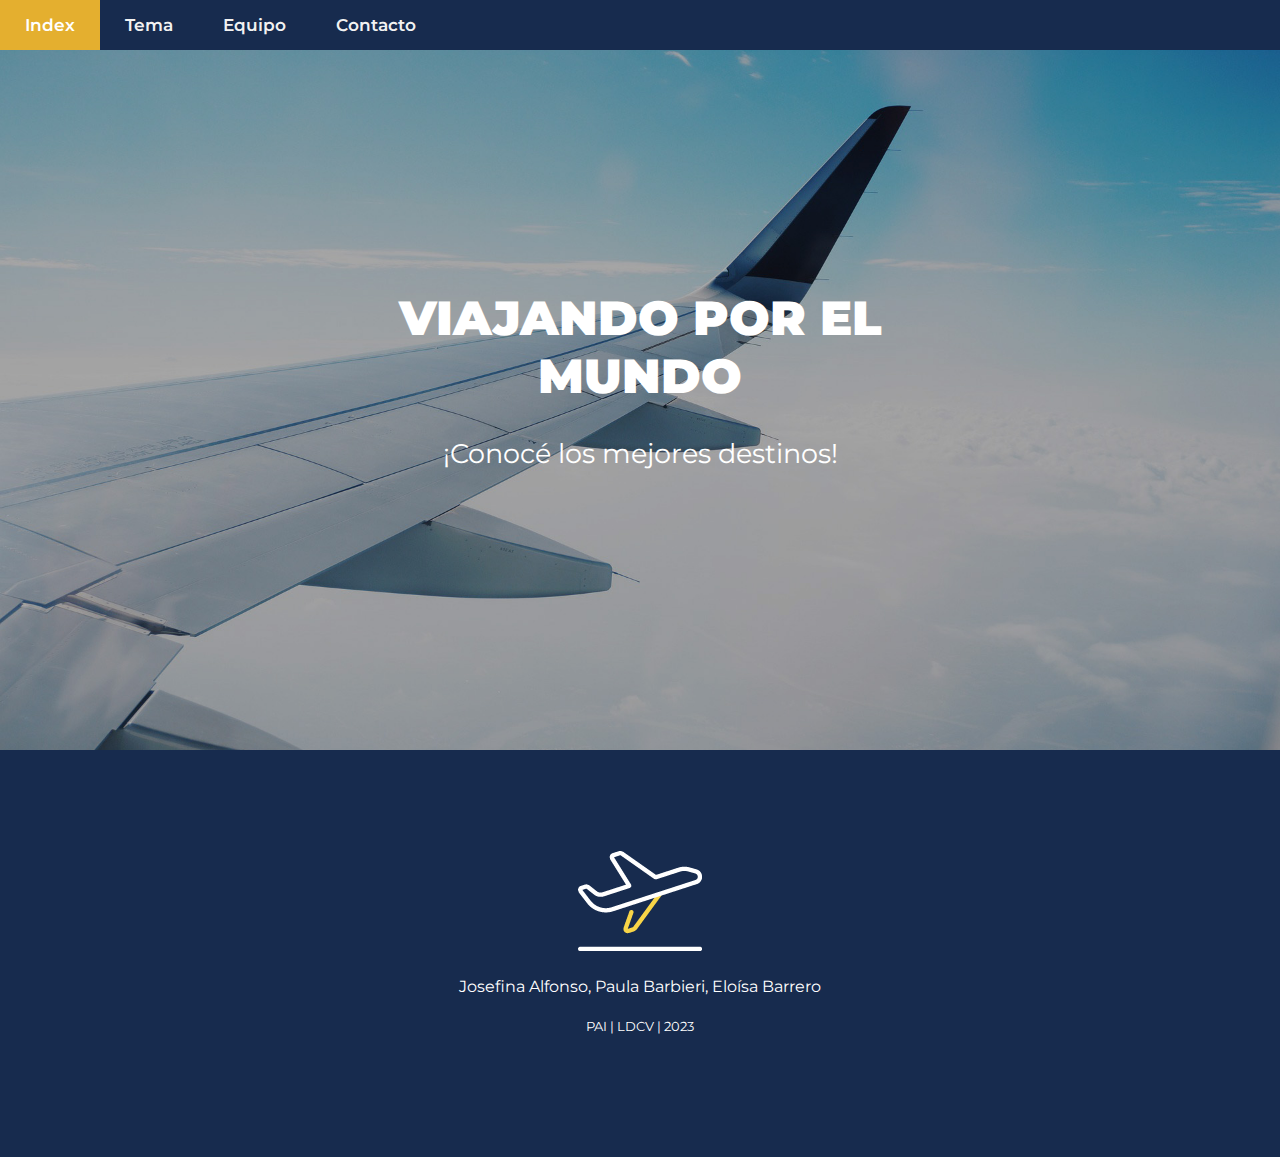
<file: index.html>
<!DOCTYPE html>
<html>
<head>
	<meta charset="utf-8">
	<meta name="viewport" content="width=device-width, initial-scale=1">
	<title>Index</title>
	<link rel="stylesheet" type="text/css" href="estilo.css">
	<link rel="stylesheet" href="https://cdnjs.cloudflare.com/ajax/libs/font-awesome/4.7.0/css/font-awesome.min.css">
</head>

<body>

	<div class="container">

		<div class="col-12 hero-image">
			<div class="hero-text">
				<h1>VIAJANDO POR EL MUNDO</h1>
				<h2 class="subtitulo">¡Conocé los mejores destinos!</h2>
			</div>
		</div>

		<div class="row">
			<div class="col-12" id="menu">
				<div class="topnav" id="myTopnav">
					<a href="index.html" class="active">Index</a>
					<a href="tema.html">Tema</a>
					<a href="equipo.html">Equipo</a>
					<a href="contacto.html">Contacto</a>
					<a href="javascript:void(0);" class="icon" onclick="myFunction()">
						<i class="fa fa-bars"></i>
					</a>
				</div>
			</div>

			<div class="col-12" id="footer">
				<img src="img/logo.png">
				<h4>Josefina Alfonso, Paula Barbieri, Eloísa Barrero</h4>
				<h5> PAI | LDCV | 2023</h5>
			</div>

		</div>
	</div>

	<script type="text/javascript">
		function myFunction() {
			var x = document.getElementById("myTopnav");
			if (x.className === "topnav") {
					x.className += " responsive";
				} else {
					x.className = "topnav";
				}
		}
	</script>
</body>
</html>
</file>
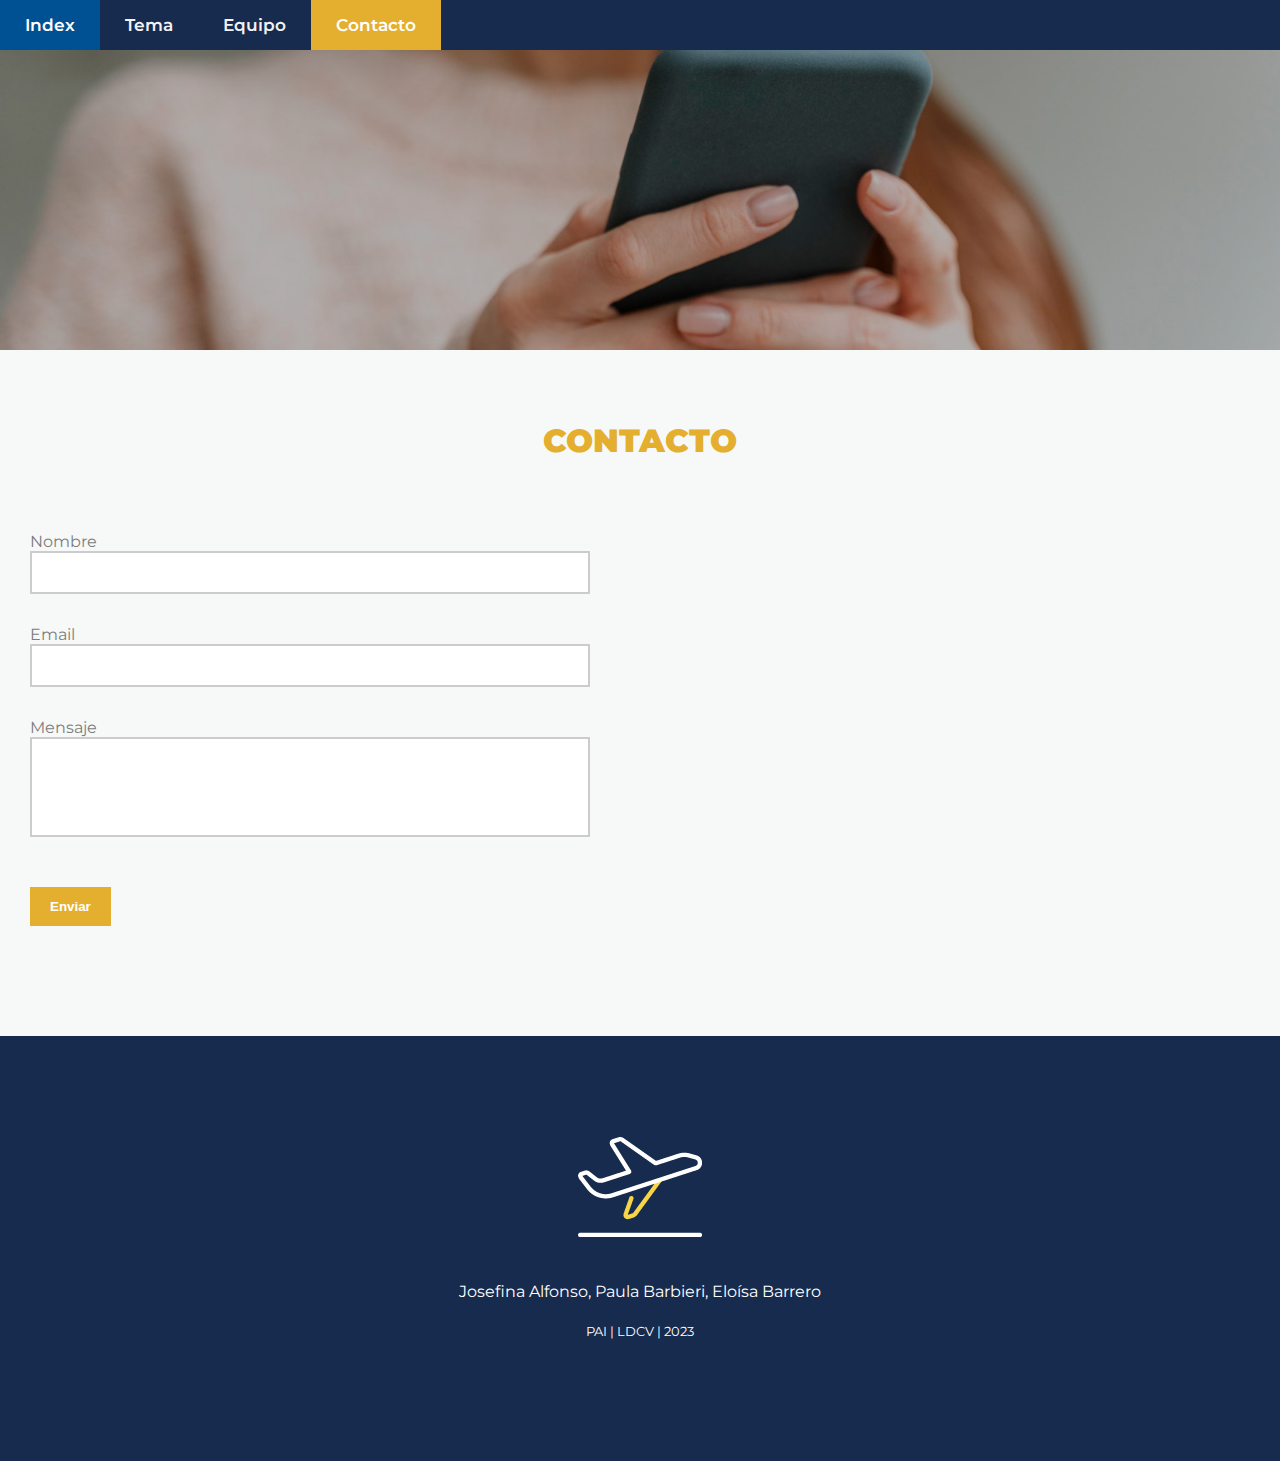
<file: contacto.html>
<!DOCTYPE html>
<html>
<head>
	<meta charset="utf-8">
	<meta name="viewport" content="width=device-width, initial-scale=1">
	<title>Contacto</title>
	<link rel="stylesheet" type="text/css" href="estilo.css">
	<link rel="stylesheet" href="https://cdnjs.cloudflare.com/ajax/libs/font-awesome/4.7.0/css/font-awesome.min.css">
</head>

<body>

	<div class="container">
		<div class="row">
			<div class="col-12" id="menu">
				<div class="topnav" id="myTopnav">
					<a href="index.html">Index</a>
					<a href="tema.html">Tema</a>
					<a href="equipo.html">Equipo</a>
					<a href="contacto.html" class="active">Contacto</a>
					<a href="javascript:void(0);" class="icon" onclick="myFunction()">
						<i class="fa fa-bars"></i>
					</a>
				</div>
			</div>

			<div class="col-12" id="bannercontacto"></div>

			<!--Contenido-->

			<div class="col-12 columnacontacto">
				<h1 class="tituloamarillo">CONTACTO</h1>
			</div>

			<div class="col-6 formulario">
				<form action="/action_page.php" method="post">
				<label>Nombre</label>
				<input class="form" type="text" name="nombre" value=""><br>
				<br><label>Email</label>
				<input class="form" type="text" name="email" value=""><br>
				<br><label>Mensaje</label>
				<textarea class="form" name="mensaje"></textarea><br>
				<br><input class="botonform" type="submit" value="Enviar">
				</form>
			</div>

			<div class="col-6 mapa">
				<iframe src="https://www.google.com/maps/embed?pb=!1m18!1m12!1m3!1d3274.7611832502857!2d-56.01875472449214!3d-34.83709657287151!2m3!1f0!2f0!3f0!3m2!1i1024!2i768!4f13.1!3m3!1m2!1s0x959f87e117a691e3%3A0x223b5948614efdd0!2sAeropuerto%20Internacional%20de%20Carrasco!5e0!3m2!1ses-419!2suy!4v1686336808315!5m2!1ses-419!2suy" width="100%" height="400" style="border:0;" allowfullscreen="" loading="lazy" referrerpolicy="no-referrer-when-downgrade"></iframe>
			</div>

			<div class="col-12" id="footer">
				<img src="img/logo.png"><br><br>
				<h4>Josefina Alfonso, Paula Barbieri, Eloísa Barrero</h4>
				<h5> PAI | LDCV | 2023</h5>
			</div>

		</div>
	</div>

	<script type="text/javascript">
		function myFunction() {
			var x = document.getElementById("myTopnav");
			if (x.className === "topnav") {
				x.className += " responsive";
			} else {
				x.className = "topnav";
			}
		}
	</script>
</body>
</html>
</file>
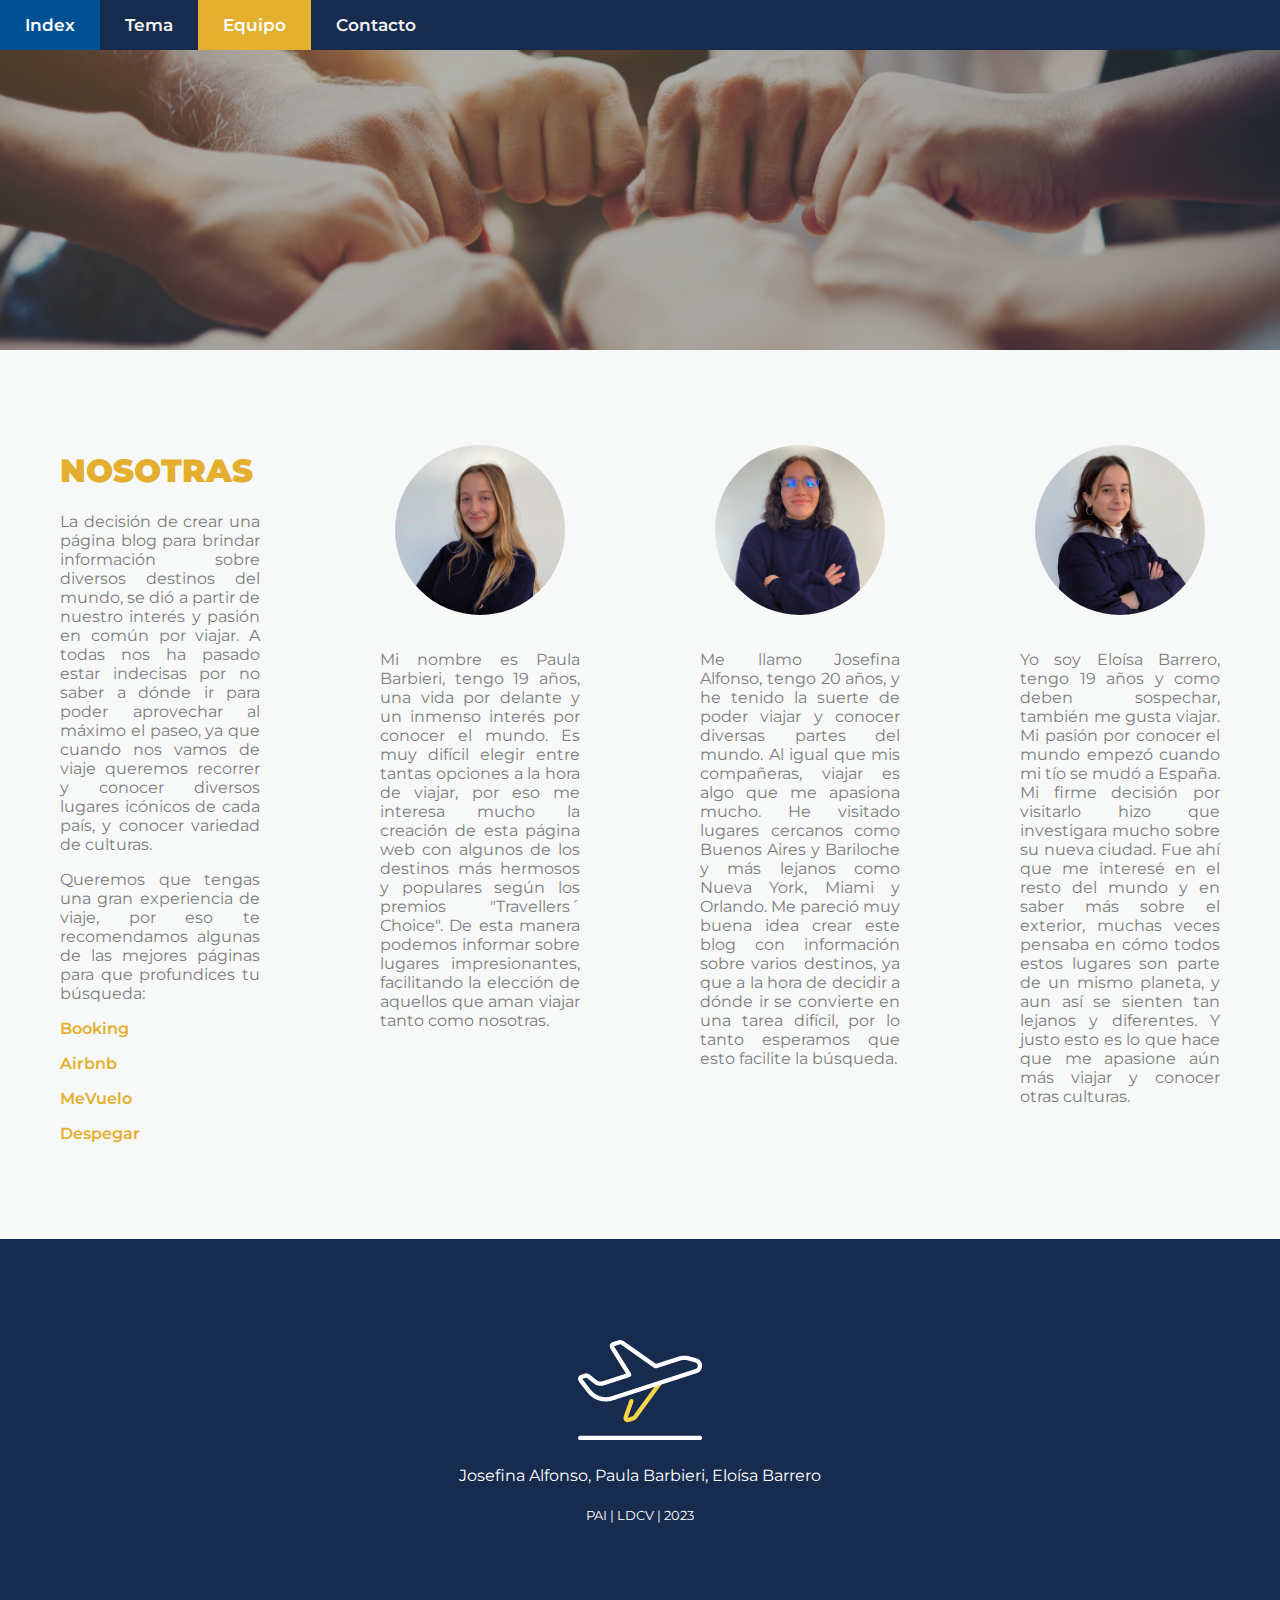
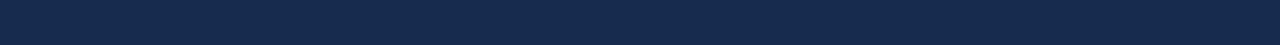
<file: equipo.html>
<!DOCTYPE html>
<html>
<head>
	<meta charset="utf-8">
	<meta name="viewport" content="width=device-width, initial-scale=1">
	<title>Equipo</title>
	<link rel="stylesheet" type="text/css" href="estilo.css">
	<link rel="stylesheet" href="https://cdnjs.cloudflare.com/ajax/libs/font-awesome/4.7.0/css/font-awesome.min.css">
</head>

<body>

	<div class="container">
		<div class="row">
			<div class="col-12" id="menu">
				<div class="topnav" id="myTopnav">
					<a href="index.html">Index</a>
					<a href="tema.html">Tema</a>
					<a href="equipo.html" class="active">Equipo</a>
					<a href="contacto.html">Contacto</a>
					<a href="javascript:void(0);" class="icon" onclick="myFunction()">
						<i class="fa fa-bars"></i>
					</a>
				</div>
			</div>

			<div class="col-12" id="bannerequipo"></div>

			<div class="col-3 columnatitulo">
				<h1 class="tituloamarillo">NOSOTRAS</h1>
				<p>La decisión de crear una página blog para brindar información sobre diversos destinos del mundo, se dió a partir de nuestro interés y pasión en común por viajar. A todas nos ha pasado estar indecisas por no saber a dónde ir para poder aprovechar al máximo el paseo, ya que cuando nos vamos de viaje queremos recorrer y conocer diversos lugares icónicos de cada país, y conocer variedad de culturas.</p>
				<p>Queremos que tengas una gran experiencia de viaje, por eso te recomendamos algunas de las mejores páginas para que profundices tu búsqueda:</p>
				<p><a href="https://www.booking.com/index.es-ar.html?aid=309654;label=holidays-spanish-es-row-dO7fCRvjC9HfYOSbnIwcswS479808261984:pl:ta:p1:p2:ac:ap:neg:fi:tikwd-1101281792:lp1012872:li:dec:dm:ppccp=UmFuZG9tSVYkc2RlIyh9YcsZ-Id2vkzIfTmYhvC5HOg;ws=&gclid=CjwKCAjwhdWkBhBZEiwA1ibLmEokD8yPczmqWmvi-4jRuagln-maF56Vqh0KArtlbVox8zVuHODwDBoCSVsQAvD_BwE" target="_blank">Booking</a></p>
				<p><a href="https://es-l.airbnb.com/uruguay/stays" target="_blank">Airbnb</a></p>
				<p><a href="https://www.mevuelo.com.uy/?gad=1&gclid=CjwKCAjwhdWkBhBZEiwA1ibLmI4K8r-iHS9RliqEGpUnzyUUFbc4QpuKz0NTlurPf29uj96LC8ZKchoCoogQAvD_BwE" target="_blank">MeVuelo</a></p>
				<p><a href="https://www.despegar.com.uy/" target="_blank">Despegar</a></p>
			</div>

			<div class="col-3 columnapau">
				<img class="borde fotoequipo" src="img/fotopau.jpg">
				<p>Mi nombre es Paula Barbieri, tengo 19 años, una vida por delante y un inmenso interés por conocer el mundo. Es muy difícil elegir entre tantas opciones a la hora de viajar, por eso me interesa mucho la creación de esta página web con algunos de los destinos más hermosos y populares según los premios "Travellers´ Choice". De esta manera podemos informar sobre lugares impresionantes, facilitando la elección de aquellos que aman viajar tanto como nosotras.</p>
			</div>

			<div class="col-3 columnajose">
				<img class="borde fotoequipo" src="img/fotojose.jpg">
				<p>Me llamo Josefina Alfonso, tengo 20 años, y he tenido la suerte de poder viajar y conocer diversas partes del mundo. Al igual que mis compañeras, viajar es algo que me apasiona mucho. He visitado lugares cercanos como Buenos Aires y Bariloche y más lejanos como Nueva York, Miami y Orlando. 
			Me pareció muy buena idea crear este blog con información sobre varios destinos, ya que a la hora de decidir a dónde ir se convierte en una tarea difícil, por lo tanto esperamos que esto facilite la búsqueda.</p>
			</div>

			<div class="col-3 columnaelo">
				<img class="borde fotoequipo" src="img/fotoelo.jpg">
				<p>Yo soy Eloísa Barrero, tengo 19 años y como deben sospechar, también me gusta viajar. Mi pasión por conocer el mundo empezó cuando mi tío se mudó a España. Mi firme decisión por visitarlo hizo que investigara mucho sobre su nueva ciudad. Fue ahí que me interesé en el resto del mundo y en saber más sobre el exterior, muchas veces pensaba en cómo todos estos lugares son parte de un mismo planeta, y aun así se sienten tan lejanos y diferentes. Y justo esto es lo que hace que me apasione aún más viajar y conocer otras culturas.</p>
			</div>


			<div class="col-12" id="footer">
				<img src="img/logo.png">
				<h4>Josefina Alfonso, Paula Barbieri, Eloísa Barrero</h4>
				<h5> PAI | LDCV | 2023</h5>
			</div>

		</div>
	</div>

	<script type="text/javascript">
		function myFunction() {
			var x = document.getElementById("myTopnav");
			if (x.className === "topnav") {
				x.className += " responsive";
			} else {
				x.className = "topnav";
			}
		}
	</script>
</body>
</html>
</file>
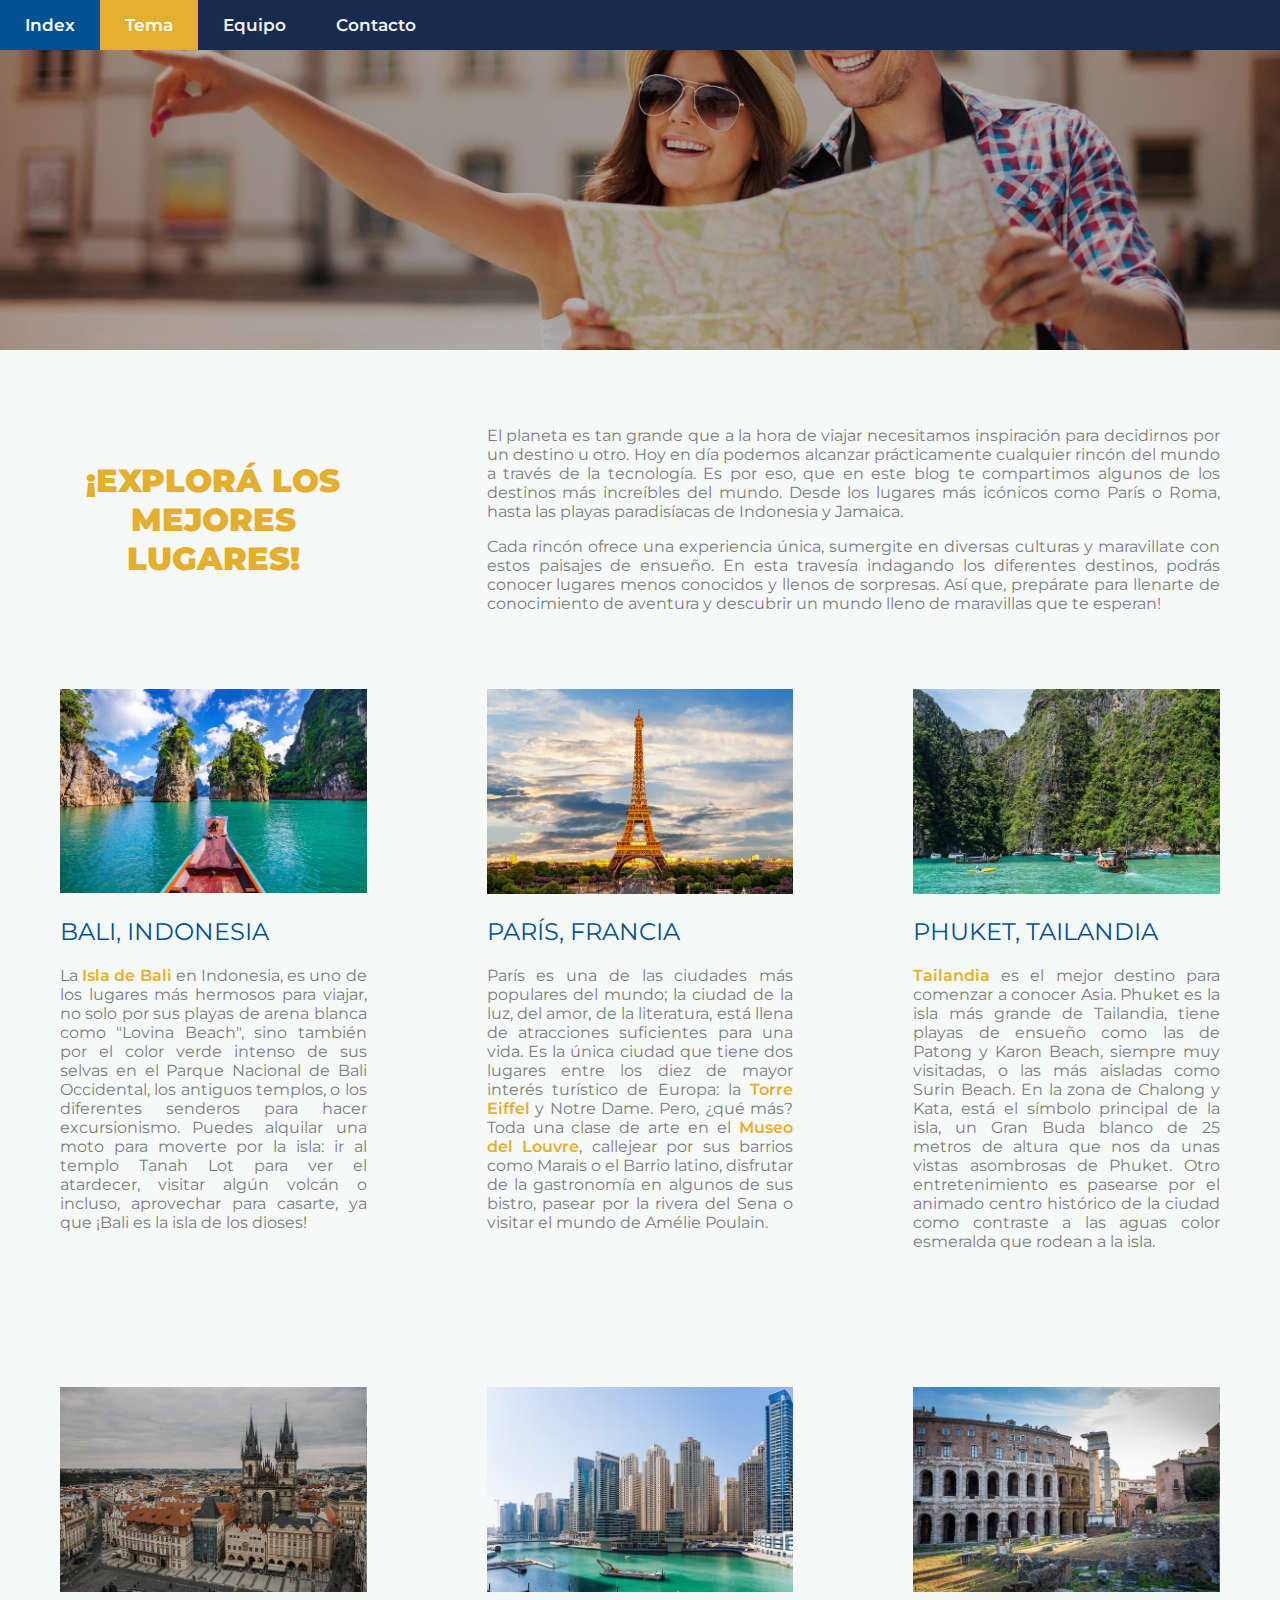
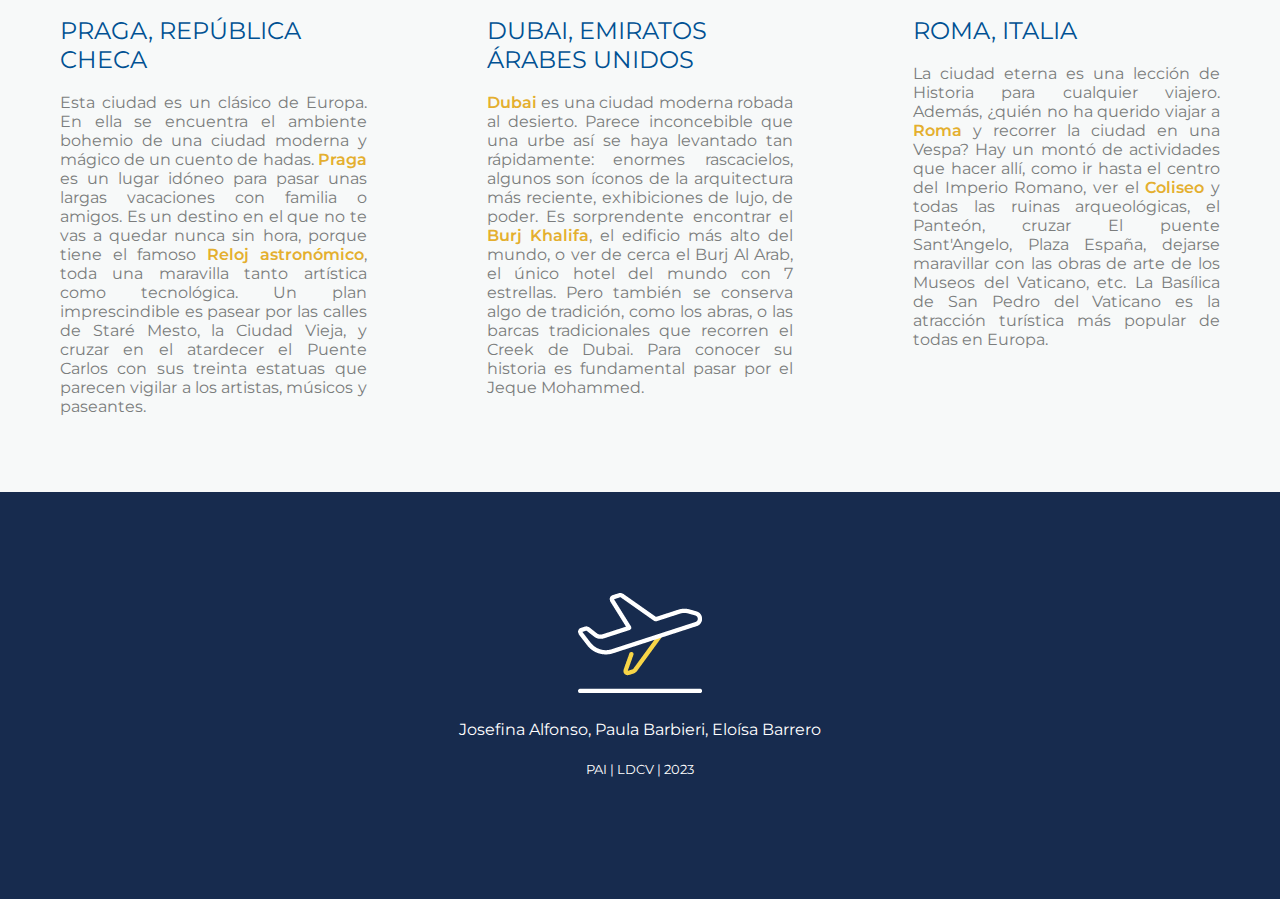
<file: tema.html>
<!DOCTYPE html>
<html>
<head>
	<meta charset="utf-8">
	<meta name="viewport" content="width=device-width, initial-scale=1">
	<title>Tema</title>
	<link rel="stylesheet" type="text/css" href="estilo.css">
	<link rel="stylesheet" href="https://cdnjs.cloudflare.com/ajax/libs/font-awesome/4.7.0/css/font-awesome.min.css">
</head>

<body>
	<div class="container">
		<div class="row">
			<div class="col-12" id="menu">
				<div class="topnav" id="myTopnav">
					<a href="index.html">Index</a>
					<a href="tema.html" class="active">Tema</a>
					<a href="equipo.html">Equipo</a>
					<a href="contacto.html">Contacto</a>
					<a href="javascript:void(0);" class="icon" onclick="myFunction()">
						<i class="fa fa-bars"></i>
					</a>
				</div>
			</div>

			<div class="col-12" id="bannertema"></div>

			<div class="col-4 columnatema">
				<h1 class="tituloamarillo">¡EXPLORÁ LOS MEJORES LUGARES!</h1>
			</div>

			<div class="col-8 columnainfo">
				<p>El planeta es tan grande que a la hora de viajar necesitamos inspiración para decidirnos por un destino u otro. Hoy en día podemos alcanzar prácticamente cualquier rincón del mundo a través de la tecnología. Es por eso, que en este blog te compartimos algunos de los destinos más increíbles del mundo. Desde los lugares más icónicos como París o Roma, hasta las playas paradisíacas de Indonesia y Jamaica.</p>
				<p>Cada rincón ofrece una experiencia única, sumergite en diversas culturas y maravillate con estos paisajes de ensueño. En esta travesía indagando los diferentes destinos, podrás conocer lugares menos conocidos y llenos de sorpresas. Así que, prepárate para llenarte de conocimiento de aventura y descubrir un mundo lleno de maravillas que te esperan!</p>
			</div>

			<div class="col-4 columnabali">
				<img src="img/bali.jpg">
				<h2 class="color">BALI, INDONESIA</h2>
				<p>La <a href="https://viajes.nationalgeographic.com.es/a/indonesia-isla-bali_9911" target="_blank"> Isla de Bali</a> en Indonesia, es uno de los lugares más hermosos para viajar, no solo por sus playas de arena blanca como "Lovina Beach", sino también por el color verde intenso de sus selvas en el Parque Nacional de Bali Occidental, los antiguos templos, o los diferentes senderos para hacer excursionismo. Puedes alquilar una moto para moverte por la isla: ir al templo Tanah Lot para ver el atardecer, visitar algún volcán o incluso, aprovechar para casarte, ya que ¡Bali es la isla de los dioses!</p>
			</div>

			<div class="col-4 columnaparis">
				<img src="img/paris.jpg">
				<h2 class="color">PARÍS, FRANCIA</h2>
				<p>París es una de las ciudades más populares del mundo; la ciudad de la luz, del amor, de la literatura, está llena de atracciones suficientes para una vida. Es la única ciudad que tiene dos lugares entre los diez de mayor interés turístico de Europa: la <a href="https://historia.nationalgeographic.com.es/a/la-torre-eiffel-la-construccion-de-un-coloso_11345" target="_blank" >Torre Eiffel</a> y Notre Dame. Pero, ¿qué más? Toda una clase de arte en el <a href="https://historia.nationalgeographic.com.es/temas/museo-del-louvre" target="_blank">Museo del Louvre</a>, callejear por sus barrios como Marais o el Barrio latino, disfrutar de la gastronomía en algunos de sus bistro, pasear por la rivera del Sena o visitar el mundo de Amélie Poulain.</p>
			</div>

			<div class="col-4 columnaphuket">
				<img src="img/phuket.jpg">
				<h2 class="color">PHUKET, TAILANDIA</h2>
				<p><a href="https://viajes.nationalgeographic.com.es/p/tailandia" target="_blank"> Tailandia</a> es el mejor destino para comenzar a conocer Asia. Phuket es la isla más grande de Tailandia, tiene playas de ensueño como las de Patong y Karon Beach, siempre muy visitadas, o las más aisladas como Surin Beach. En la zona de Chalong y Kata, está el símbolo principal de la isla, un Gran Buda blanco de 25 metros de altura que nos da unas vistas asombrosas de Phuket. Otro entretenimiento es pasearse por el animado centro histórico de la ciudad como contraste a las aguas color esmeralda que rodean a la isla.</p>
			</div>

			<div class="col-4 columnajamaica">
				<img src="img/praga.jpg">
				<h2 class="color">PRAGA, REPÚBLICA CHECA</h2>
				<p>Esta ciudad es un clásico de Europa. En ella se encuentra el ambiente bohemio de una ciudad moderna y mágico de un cuento de hadas. <a href="https://viajes.nationalgeographic.com.es/a/paseo-por-praga_9585" target="_blank">Praga</a> es un lugar idóneo para pasar unas largas vacaciones con familia o amigos. Es un destino en el que no te vas a quedar nunca sin hora, porque tiene el famoso <a href="https://www.xataka.com/historia-tecnologica/asi-funciona-el-reloj-astronomico-de-praga-una-tecnologia-analogica-fascinante" target="_blank">Reloj astronómico</a>, toda una maravilla tanto artística como tecnológica. Un plan imprescindible es pasear por las calles de Staré Mesto, la Ciudad Vieja, y cruzar en el atardecer el Puente Carlos con sus treinta estatuas que parecen vigilar a los artistas, músicos y paseantes.</p>
			</div>

			<div class="col-4 columnadubai">
				<img src="img/dubai.jpg">
				<h2 class="color">DUBAI, EMIRATOS ÁRABES UNIDOS</h2>
				<p><a href="https://viajes.nationalgeographic.com.es/c/dubai" target="_blank">Dubai</a> es una ciudad moderna robada al desierto. Parece inconcebible que una urbe así se haya levantado tan rápidamente: enormes rascacielos, algunos son íconos de la arquitectura más reciente, exhibiciones de lujo, de poder. Es sorprendente encontrar el <a href="https://viajes.nationalgeographic.com.es/ubicacion-exacta/burj-khalifa-mas-alto_14079">Burj Khalifa</a>, el edificio más alto del mundo, o ver de cerca el Burj Al Arab, el único hotel del mundo con 7 estrellas. Pero también se conserva algo de tradición, como los abras, o las barcas tradicionales que recorren el Creek de Dubai. Para conocer su historia es fundamental pasar por el Jeque Mohammed.</p>
			</div>

			<div class="col-4 columnaroma">
				<img src="img/roma.jpg">
				<h2 class="color">ROMA, ITALIA</h2>
				<p>La ciudad eterna es una lección de Historia para cualquier viajero. Además, ¿quién no ha querido viajar a <a href="https://historia.nationalgeographic.com.es/temas/antigua-roma" target="_blank">Roma</a> y recorrer la ciudad en una Vespa? Hay un montó de actividades que hacer allí, como ir hasta el centro del Imperio Romano, ver el <a href="https://viajes.nationalgeographic.com.es/a/coliseo-roma-inaugura-exposicion-sobre-su-historia_11269" target="_blank">Coliseo</a> y todas las ruinas arqueológicas, el Panteón, cruzar El puente Sant'Angelo, Plaza España, dejarse maravillar con las obras de arte de los Museos del Vaticano, etc. La Basílica de San Pedro del Vaticano es la atracción turística más popular de todas en Europa.</p>
			</div>

			<div class="col-12" id="footer">
				<img src="img/logo.png">
				<h4>Josefina Alfonso, Paula Barbieri, Eloísa Barrero</h4>
				<h5> PAI | LDCV | 2023</h5>
			</div>

		</div>
	</div>

	<script type="text/javascript">
		function myFunction() {
			var x = document.getElementById("myTopnav");
			if (x.className === "topnav") {
				x.className += " responsive";
			} else {
				x.className = "topnav";
			}
		}
	</script>
</body>
</html>
</file>
<file: estilo.css>
@import url('https://fonts.googleapis.com/css2?family=Montserrat&display=swap');
@import url('https://fonts.googleapis.com/css2?family=Montserrat:wght@300&display=swap');
@import url('https://fonts.googleapis.com/css2?family=Montserrat:wght@700&display=swap');
@import url('https://fonts.googleapis.com/css2?family=Montserrat:wght@600&display=swap');
@import url('https://fonts.googleapis.com/css2?family=Montserrat:wght@900&display=swap');

* {
  box-sizing: border-box;
}

.row::after {
  content: ""; 
  clear: both; 
  display: table;
}

[class*="col-"] {
  float: left;
}

.col-1 {width: 8.33%;}
.col-2 {width: 16.66%;}
.col-3 {width: 25%;}
.col-4 {width: 33.33%;}
.col-5 {width: 41.66%;}
.col-6 {width: 50%;}
.col-7 {width: 58.33%;}
.col-8 {width: 66.66%;}
.col-9 {width: 75%;}
.col-10 {width: 83.33%;}
.col-11 {width: 91.66%;}
.col-12 {width: 100%;}

@media only screen and (max-width: 768px) {
  /* For mobile phones: */
  [class*="col-"] {
    width: 100%;
  }
  .topnav.responsive {
     background-color: #333;
  }
}

@media screen and (max-width: 768px) {
  .topnav a:not(:first-child) {display: none;}
  .topnav a.icon {
    float: right;
    display: block;
  }
}

@media screen and (max-width: 768px) {
  .topnav.responsive {position: relative;}
  .topnav.responsive a.icon {
    position: absolute;
    right: 0;
    top: 0;
  }
  .topnav.responsive a {
    float: none;
    display: block;
    text-align: left;
    background-color: #172b4e;
  } 
}

/* Index */

.hero-image {
  background-image: url("img/bannerindex.jpg");
  height: 750px;
  background-position: center;
  background-repeat: no-repeat;
  background-size: cover;
  position: relative;
}

.hero-text {
  text-align: center;
  position: absolute;
  top: 50%;
  left: 50%;
  transform: translate(-50%, -50%);
  color: white;
  font-size: 18pt;
}

.subtitulo {
   font-size: 20pt;
}

/* Add a black background color to the top navigation */

.topnav {
  background-color: #172b4e;
  overflow: hidden;
}

/* Style the links inside the navigation bar */

.topnav a {
  float: left;
  display: block;
  color: #f2f2f2;
  text-align: center;
  padding: 15px 25px;
  text-decoration: none;
  font-size: 17px;
}

.topnav a:hover {
  background-color: #005193;
  color: white;
}

.topnav a.active {
  background-color: #e4af2f;
  color: white;
}

.topnav .icon {
  display: none;
}

#menu {
  top: 0px;
  position: fixed;
}

/* Contacto*/

#bannercontacto {
  height: 350px;   
  background-image: url(img/bannercontacto.jpg);   
  background-repeat: no-repeat;   
  background-position: top;   
  background-size: cover; 
}

.columnacontacto {
  text-align: center;
  font-weight: 700;
  padding-top: 50px;
  padding-bottom: 50px;
}

.formulario {
  padding-left: 30px;
  padding-right: 50px;
  margin-bottom: 90px;
}

.form {
  width: 100%;
  padding-top: 12px;
  padding-right: 20px;
  padding-bottom: 12px;
  padding-left: 20px;
  border: solid 2px #CCC;
  resize: none;
  margin-bottom: 12px;
}

.form:focus {
  border-color: #f8d547;
  outline: none;
}

textarea {
  height: 100px;
}

.botonform {
  padding-top: 12px;
  padding-right: 20px;
  padding-bottom: 12px;
  padding-left: 20px;
  border: none;
  font-size: 10pt;
  background-color: #e4af2f;
  font-weight: 600;
  color: white;
  margin-top: 15px;
}

.botonform:hover {
  background-color: #f8d547;
  cursor: pointer;
}

.mapa {
  padding-top: 20px;
  padding-right: 30px;
  padding-bottom: 80px;
  padding-left: 20px;
}

/*Tema*/

#bannertema {
  height: 350px;
  background-image: url(img/bannertema.jpg);
  background-repeat: no-repeat;
  background-position: top;
  background-size: cover; 
}

.color {
  color: #005193
}

.columnabali {
  padding: 60px;
}

.columnaparis {
  padding: 60px;
}

.columnaphuket {
  padding: 60px;
}

.columnajamaica {
  padding: 60px;
}

.columnadubai {
  padding: 60px;
}

.columnaroma {
  padding: 60px;
}

.columnainfo {
  padding-top: 60px;
  padding-left: 60px;
  padding-right: 60px;
}

.columnatema {
  padding-top: 90px;
  padding-left: 60px;
  padding-right: 60px;
  text-align: center;
  font-weight: 700;
}

/*Equipo*/

#bannerequipo {
  height: 350px;
  background-image: url(img/bannerequipo.jpg);
  background-repeat: no-repeat;
  background-position: top;
  background-size: cover; 
}

.borde {
  border-radius: 50%;
}

.fotoequipo {
  padding-top: 15px;
  padding-left: 15px;
  padding-right: 15px;
  padding-bottom: 15px;
}

.columnatitulo {
  padding-top: 80px;
  padding-left: 60px;
  padding-right: 60px;
  padding-bottom: 80px;
}

.tituloamarillo {
  color: #e4af2f;
}

.columnajose {
  padding-top: 80px;
  padding-left: 60px;
  padding-right: 60px;
  padding-bottom: 80px;
}

.columnapau {
  padding-top: 80px;
  padding-left: 60px;
  padding-right: 60px;
  padding-bottom: 80px;
}

.columnaelo {
  padding-top: 80px;
  padding-left: 60px;
  padding-right: 60px;
  padding-bottom: 80px;
}

/*General*/

body {
  margin: 0px;
  padding: 0px;
  background-color: #f7f9f9;
  color:#7b7d7d;
  font-family: 'Montserrat', sans-serif;
}

p {
  text-align: justify;
}

a {
  text-decoration: none;
  font-weight: 600;
  color: #e4af2f;
}

img {
  max-width: 100%;
  height: auto;
}

h1 {font-weight: 900;
}

h2 {font-weight: 400;
}

h4 {color: white;
  font-weight: 400;
}

h5 {color: white;
  font-weight: 400;
}

#footer {
  padding-top: 100px;
  padding-bottom: 100px;
  background-color: #172b4e;
  text-align: center;
}
</file>
